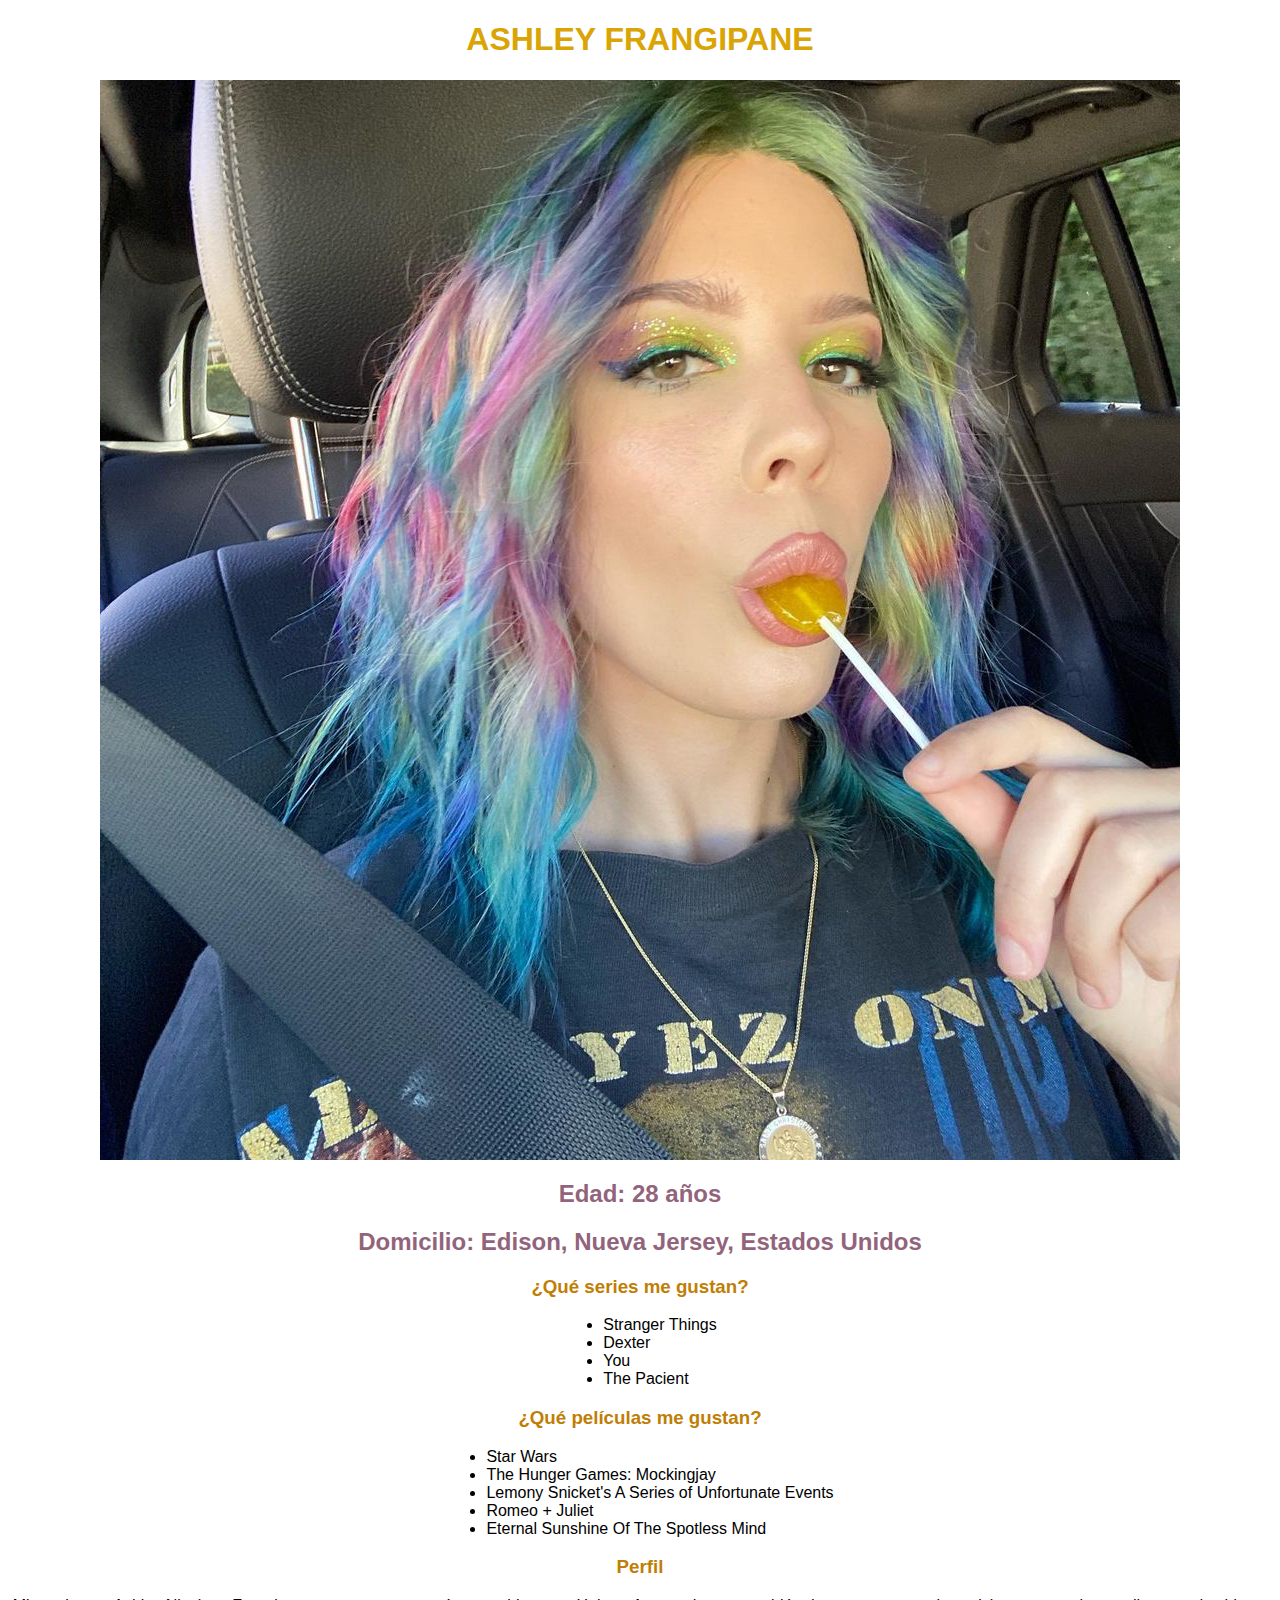
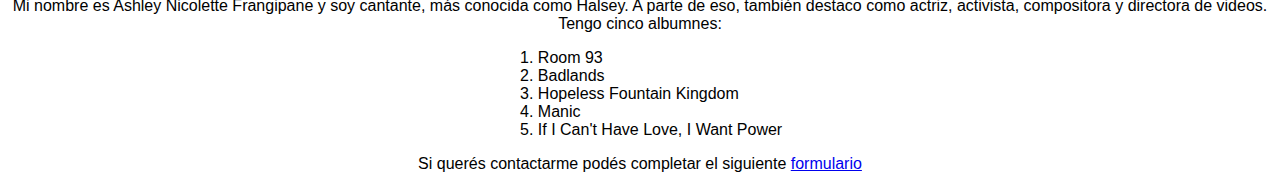
<file: CV.html>
<!DOCTYPE html>
<html lang="en">
<head>
    <meta charset="UTF-8">
    <meta http-equiv="X-UA-Compatible" content="IE=edge">
    <meta name="viewport" content="width=device-width, initial-scale=1.0">
    <title>Curriculum Vitae de Ashley</title>
    <link rel="stylesheet" href="estilos.css">
</head>
<body>
    <h1>ASHLEY FRANGIPANE</h1>
    <img src="U3M1/1.jpg" class="imagen">
    <h2>Edad: 28 años</h2>
    <h2>Domicilio: Edison, Nueva Jersey, Estados Unidos</h2>
    <h3>¿Qué series me gustan?</h3>
        <ul>
            <li>Stranger Things</li>
            <li>Dexter</li>
            <li>You</li>
            <li>The Pacient</li>
        </ul>
    <h3>¿Qué películas me gustan?</h3>
    <ul>
        <li>Star Wars</li>
        <li>The Hunger Games: Mockingjay</li>
        <li>Lemony Snicket's A Series of Unfortunate Events</li>
        <li>Romeo + Juliet</li>
        <li>Eternal Sunshine Of The Spotless Mind</li>
    </ul>
    <h3>Perfil</h3>
        <p>Mi nombre es Ashley Nicolette Frangipane y soy cantante, más conocida como Halsey. A parte de eso, también destaco como actriz, activista, compositora y directora de videos. Tengo cinco albumnes:</p>
        <ol>
            <li>Room 93</li>
            <li>Badlands</li>
            <li>Hopeless Fountain Kingdom</li>
            <li>Manic</li>
            <li>If I Can't Have Love, I Want Power</li>
        </ol>
    <p> Si querés contactarme podés completar el siguiente <a href="form.html" target="blank_">formulario</a></p>
</body>
</html>
</file>
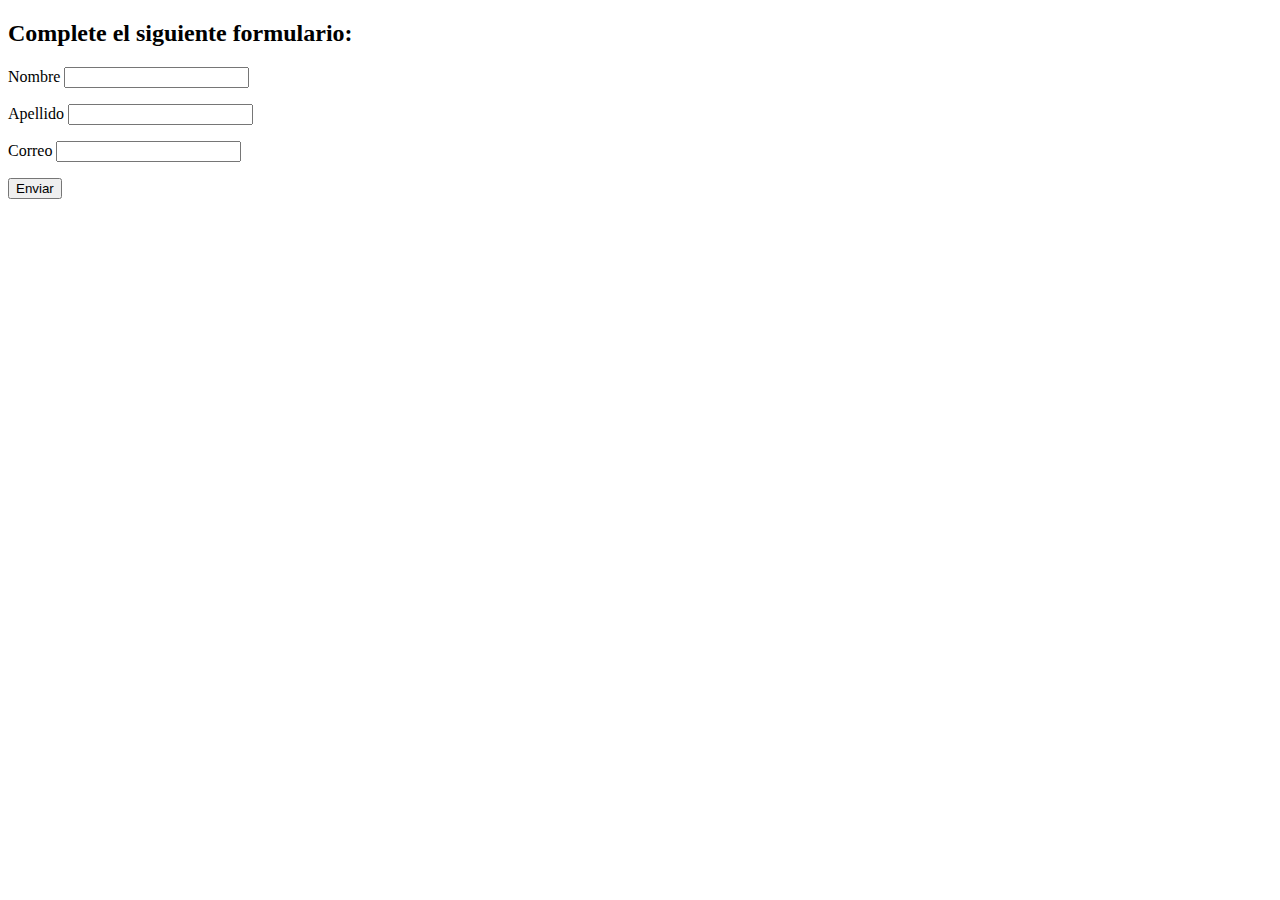
<file: form.html>
<!DOCTYPE html>
<html lang="en">
<head>
    <meta charset="UTF-8">
    <meta http-equiv="X-UA-Compatible" content="IE=edge">
    <meta name="viewport" content="width=device-width, initial-scale=1.0">
    <title>Formulario</title>
</head>
<body>
    <h2>Complete el siguiente formulario:</h2>
    <form action="">
        <p>
            <label for="">Nombre</label>
            <input type="text">
        </p>
        <p>
            <label for="">Apellido</label>
            <input type="text">
        </p>
        <p>
            <label for="">Correo</label>
            <input type="text">
        </p>
        <p>
            <input type="submit" value="Enviar">
        </p>
    </form>
</body>
</html>
</file>
<file: estilos.css>
body{
    font-family: Verdana, sans-serif;
    text-align: center;
 }
 h1{
    color: #D9A404;
 }
 h2{
    color: #92647C;
 }
 h3{
    color: #BF7E04;
 }
 ul{
    display: table;
    margin: 0 auto;
    text-align: left;
}
ol{
    display: table; 
    margin: auto;
    text-align: left;
}
 .imagen{
    display: block;
    margin-left: auto;
    margin: auto;
 }
</file>
